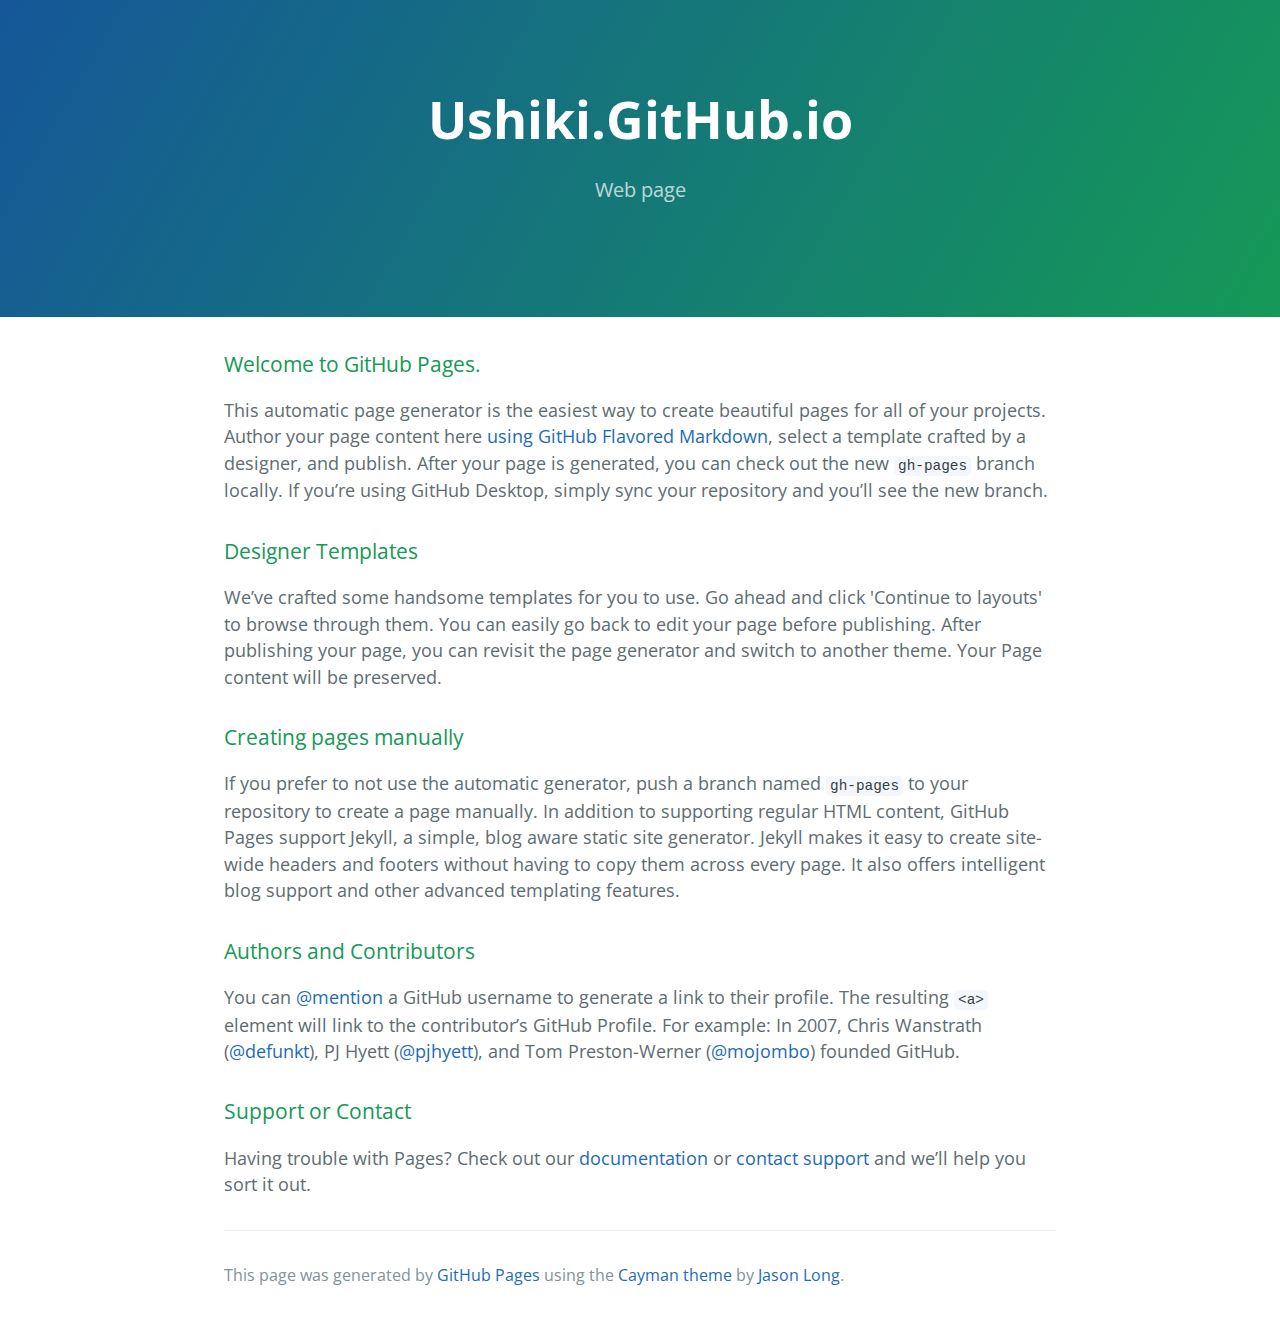
<file: index.html>
<!DOCTYPE html>
<html lang="en-us">
  <head>
    <meta charset="UTF-8">
    <title>Ushiki.GitHub.io by Ushiki</title>
    <meta name="viewport" content="width=device-width, initial-scale=1">
    <link rel="stylesheet" type="text/css" href="stylesheets/normalize.css" media="screen">
    <link href='https://fonts.googleapis.com/css?family=Open+Sans:400,700' rel='stylesheet' type='text/css'>
    <link rel="stylesheet" type="text/css" href="stylesheets/stylesheet.css" media="screen">
    <link rel="stylesheet" type="text/css" href="stylesheets/github-light.css" media="screen">
    <script>
      (function(i,s,o,g,r,a,m){i['GoogleAnalyticsObject']=r;i[r]=i[r]||function(){
      (i[r].q=i[r].q||[]).push(arguments)},i[r].l=1*new Date();a=s.createElement(o),
      m=s.getElementsByTagName(o)[0];a.async=1;a.src=g;m.parentNode.insertBefore(a,m)
      })(window,document,'script','//www.google-analytics.com/analytics.js','ga');

      ga('create', 'UA-59175085-3', 'auto');
      ga('send', 'pageview');

    </script>
  </head>
  <body>
    <section class="page-header">
      <h1 class="project-name">Ushiki.GitHub.io</h1>
      <h2 class="project-tagline">Web page</h2>
    </section>

    <section class="main-content">
      <h3>
<a id="welcome-to-github-pages" class="anchor" href="#welcome-to-github-pages" aria-hidden="true"><span class="octicon octicon-link"></span></a>Welcome to GitHub Pages.</h3>

<p>This automatic page generator is the easiest way to create beautiful pages for all of your projects. Author your page content here <a href="https://guides.github.com/features/mastering-markdown/">using GitHub Flavored Markdown</a>, select a template crafted by a designer, and publish. After your page is generated, you can check out the new <code>gh-pages</code> branch locally. If you’re using GitHub Desktop, simply sync your repository and you’ll see the new branch.</p>

<h3>
<a id="designer-templates" class="anchor" href="#designer-templates" aria-hidden="true"><span class="octicon octicon-link"></span></a>Designer Templates</h3>

<p>We’ve crafted some handsome templates for you to use. Go ahead and click 'Continue to layouts' to browse through them. You can easily go back to edit your page before publishing. After publishing your page, you can revisit the page generator and switch to another theme. Your Page content will be preserved.</p>

<h3>
<a id="creating-pages-manually" class="anchor" href="#creating-pages-manually" aria-hidden="true"><span class="octicon octicon-link"></span></a>Creating pages manually</h3>

<p>If you prefer to not use the automatic generator, push a branch named <code>gh-pages</code> to your repository to create a page manually. In addition to supporting regular HTML content, GitHub Pages support Jekyll, a simple, blog aware static site generator. Jekyll makes it easy to create site-wide headers and footers without having to copy them across every page. It also offers intelligent blog support and other advanced templating features.</p>

<h3>
<a id="authors-and-contributors" class="anchor" href="#authors-and-contributors" aria-hidden="true"><span class="octicon octicon-link"></span></a>Authors and Contributors</h3>

<p>You can <a href="https://github.com/blog/821" class="user-mention">@mention</a> a GitHub username to generate a link to their profile. The resulting <code>&lt;a&gt;</code> element will link to the contributor’s GitHub Profile. For example: In 2007, Chris Wanstrath (<a href="https://github.com/defunkt" class="user-mention">@defunkt</a>), PJ Hyett (<a href="https://github.com/pjhyett" class="user-mention">@pjhyett</a>), and Tom Preston-Werner (<a href="https://github.com/mojombo" class="user-mention">@mojombo</a>) founded GitHub.</p>

<h3>
<a id="support-or-contact" class="anchor" href="#support-or-contact" aria-hidden="true"><span class="octicon octicon-link"></span></a>Support or Contact</h3>

<p>Having trouble with Pages? Check out our <a href="https://help.github.com/pages">documentation</a> or <a href="https://github.com/contact">contact support</a> and we’ll help you sort it out.</p>

      <footer class="site-footer">

        <span class="site-footer-credits">This page was generated by <a href="https://pages.github.com">GitHub Pages</a> using the <a href="https://github.com/jasonlong/cayman-theme">Cayman theme</a> by <a href="https://twitter.com/jasonlong">Jason Long</a>.</span>
      </footer>

    </section>

  
  </body>
</html>
</file>
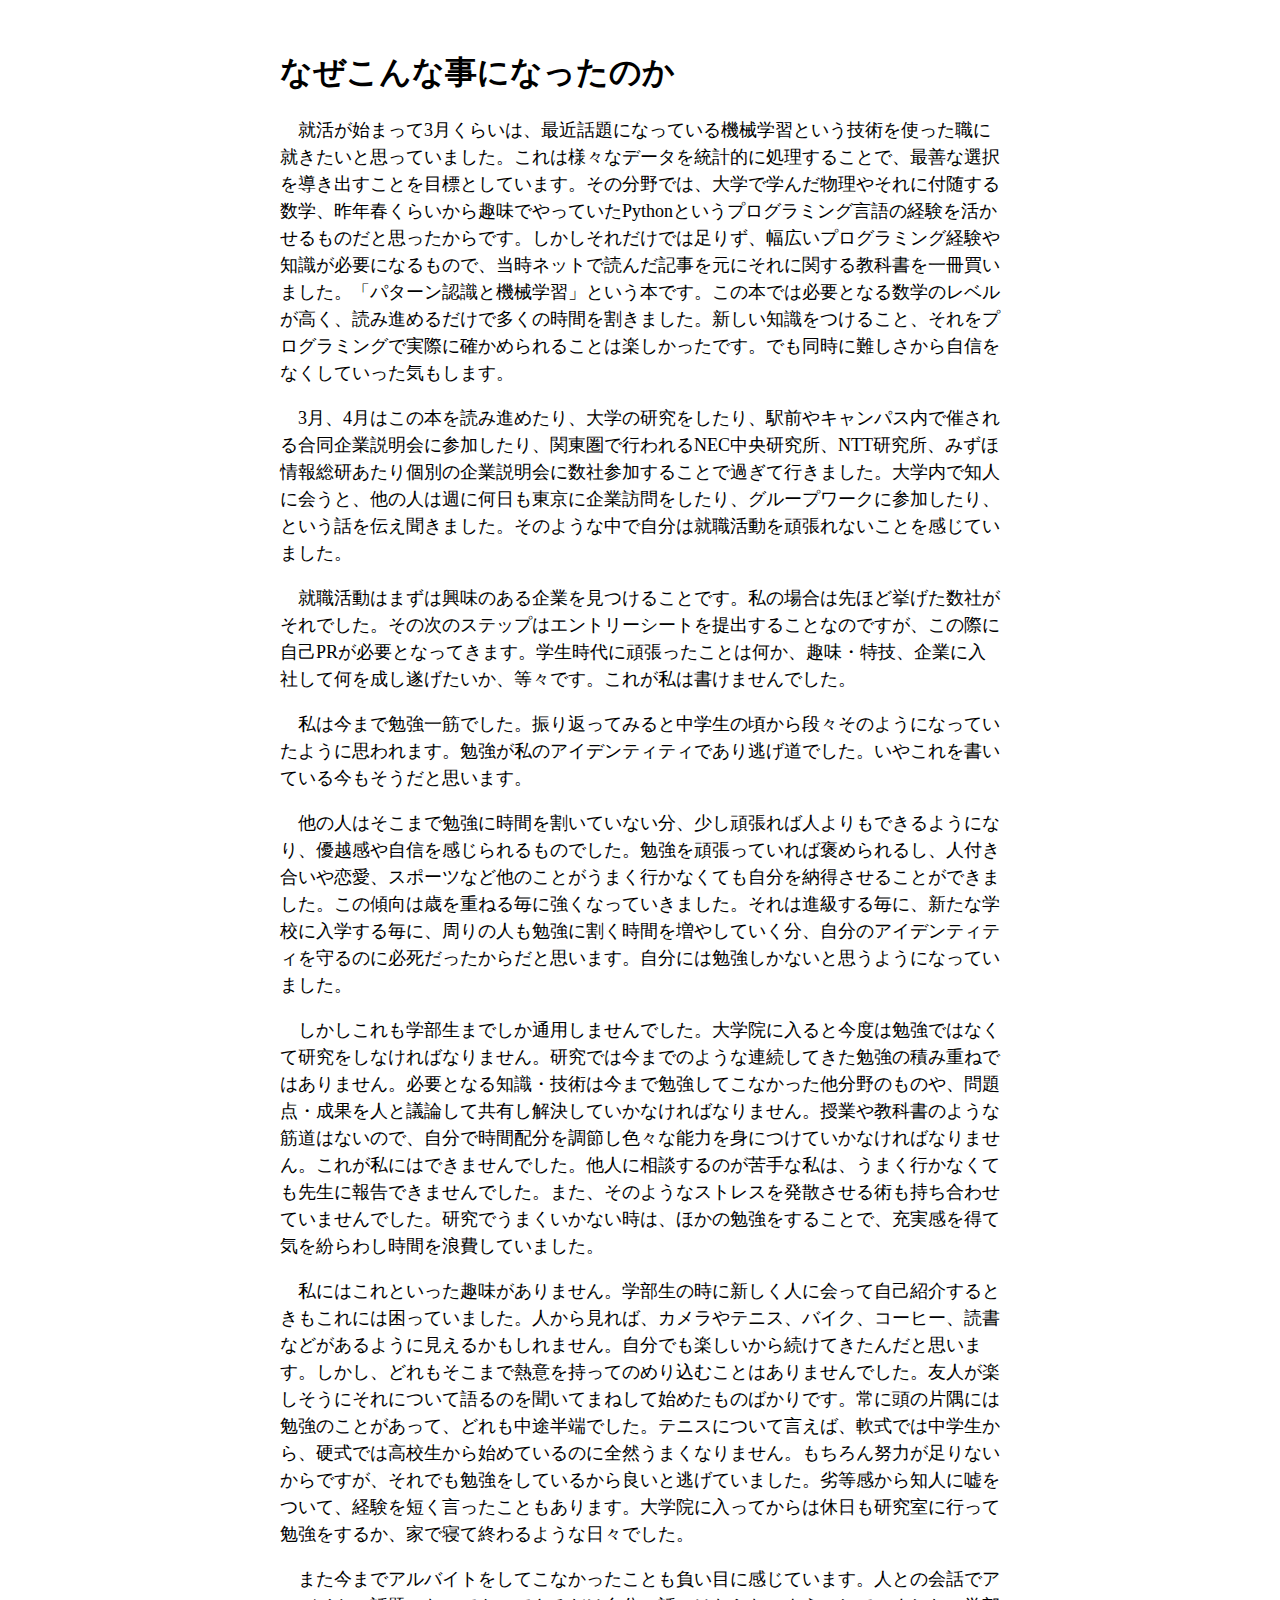
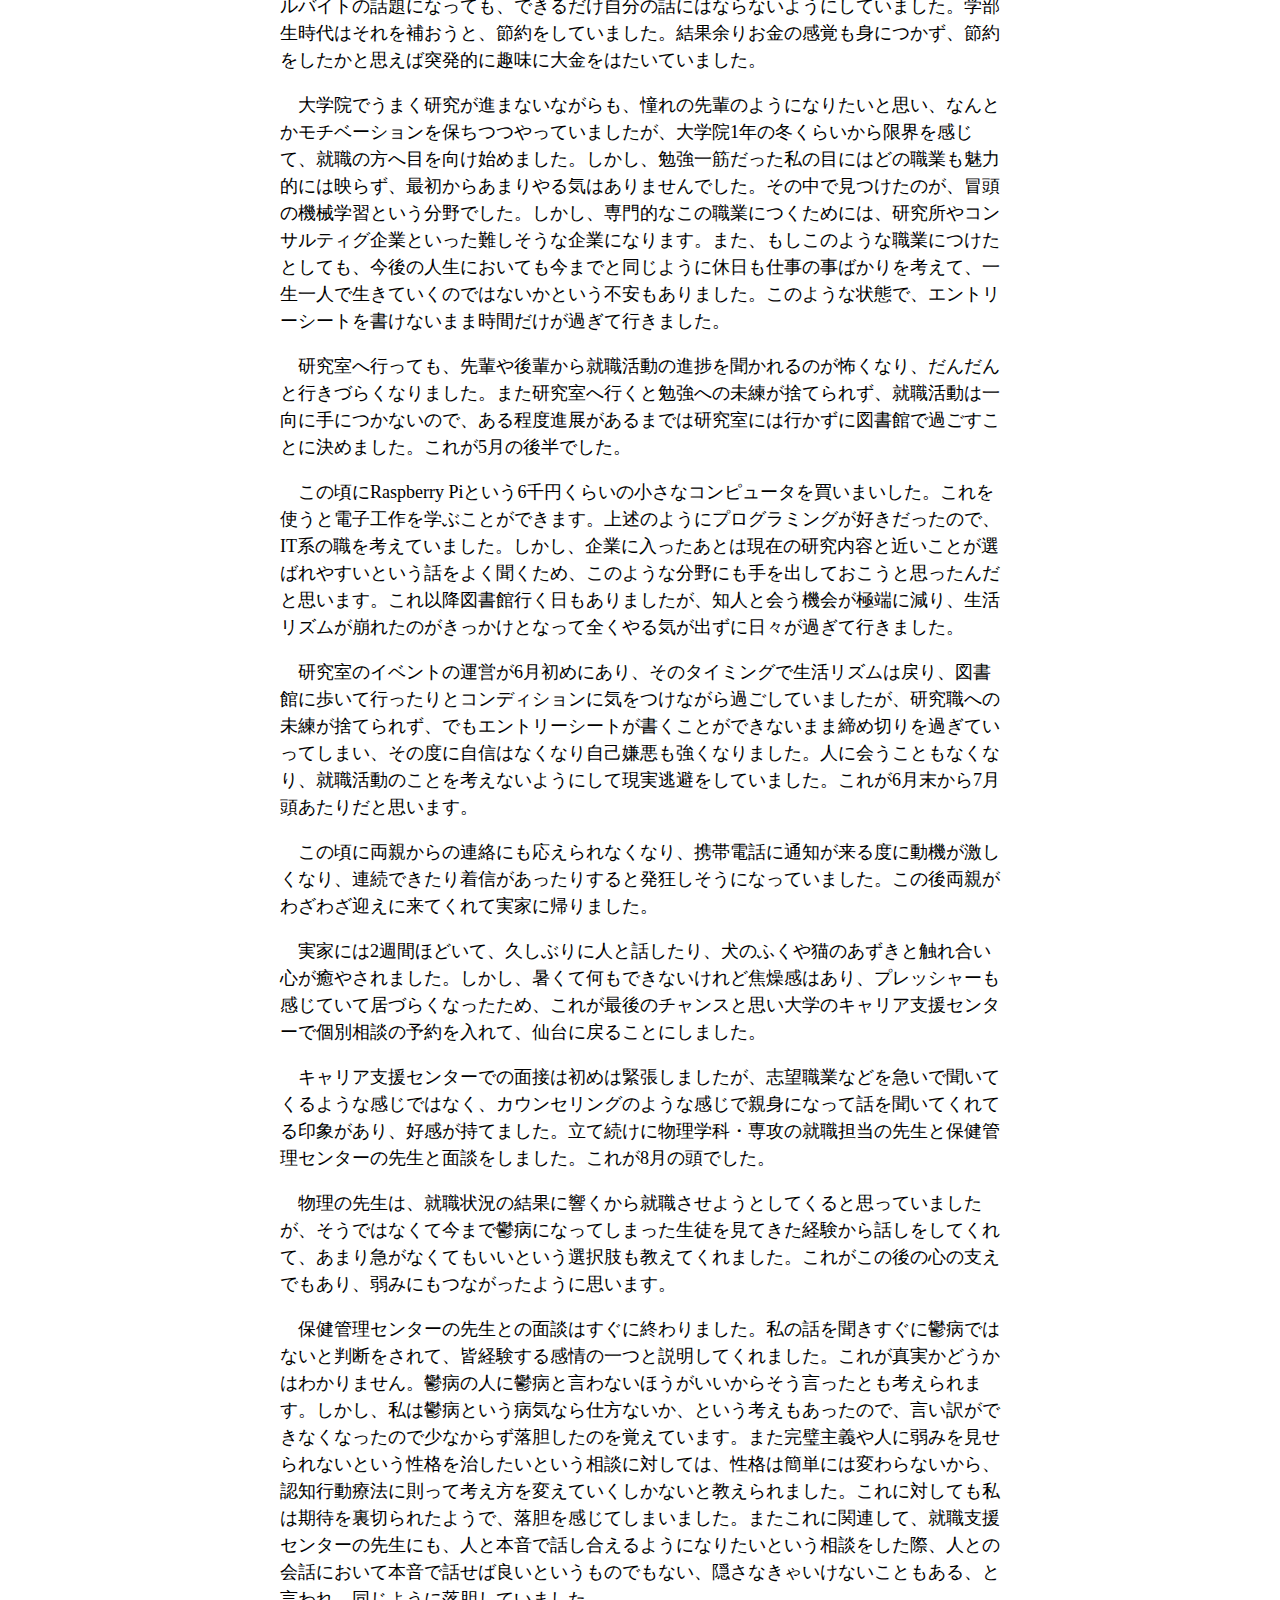
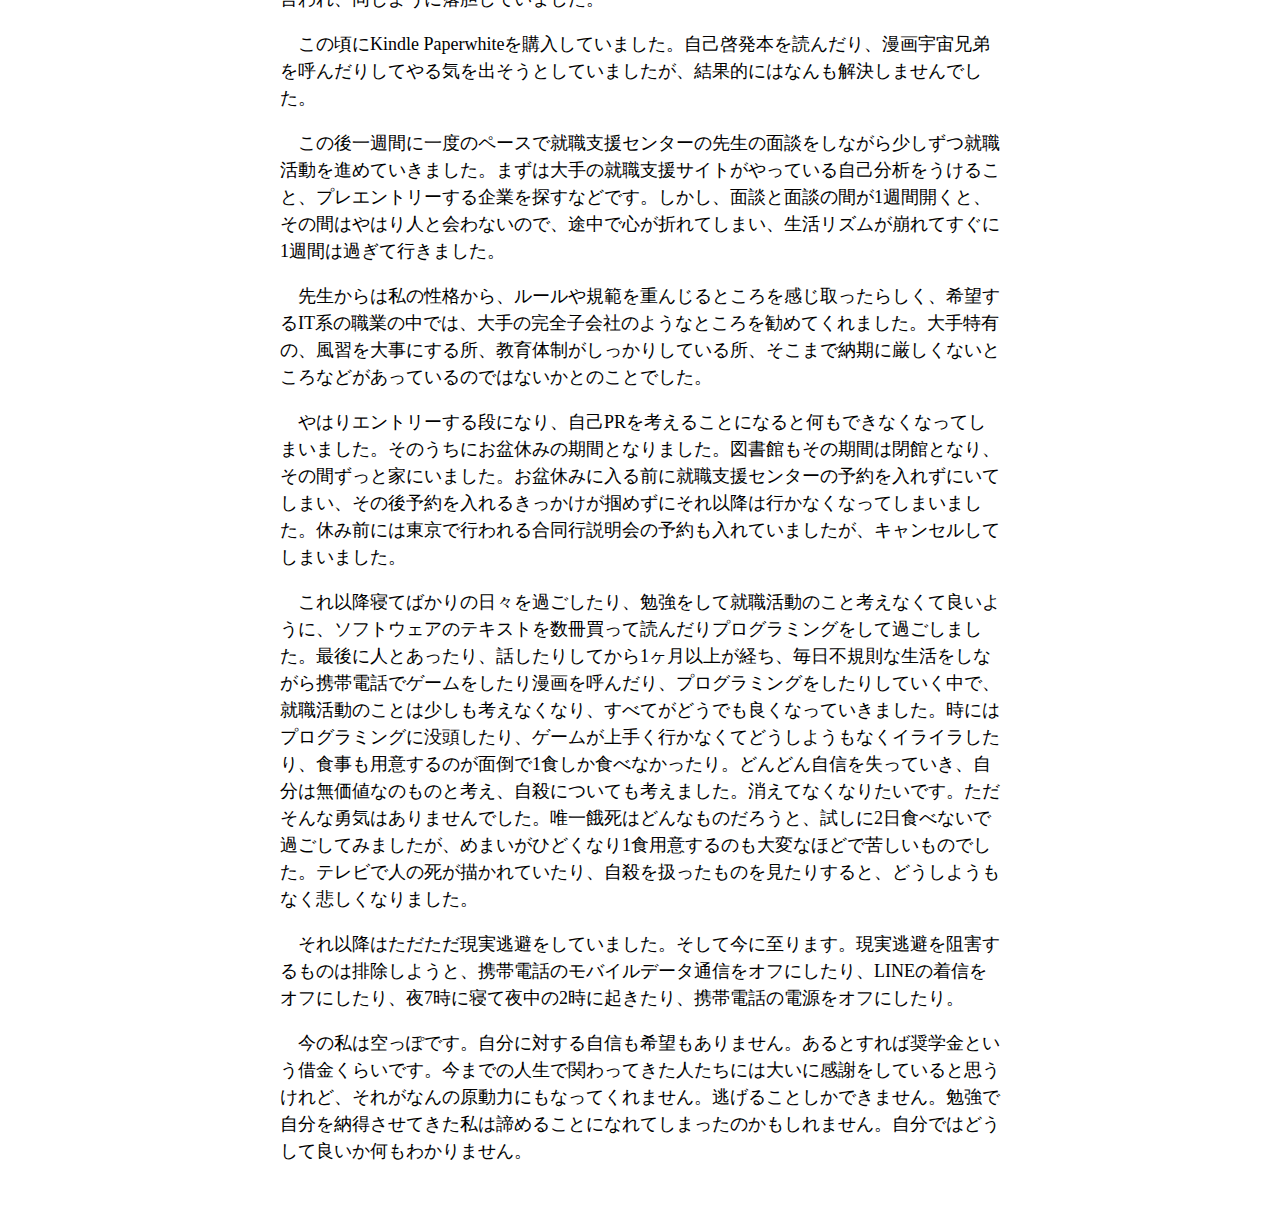
<file: myself/index.html>
<!DOCTYPE html>
<html>
<head>
<meta charset="utf-8">
<title>振り返り</title>
<link rel="stylesheet" href="./static/style.css" media="all">
<script src="./static/script.js"></script>
</head>
<body>
  <div id="content">
  <h1 id="-">なぜこんな事になったのか</h2>
  <p>　就活が始まって3月くらいは、最近話題になっている機械学習という技術を使った職に就きたいと思っていました。これは様々なデータを統計的に処理することで、最善な選択を導き出すことを目標としています。その分野では、大学で学んだ物理やそれに付随する数学、昨年春くらいから趣味でやっていたPythonというプログラミング言語の経験を活かせるものだと思ったからです。しかしそれだけでは足りず、幅広いプログラミング経験や知識が必要になるもので、当時ネットで読んだ記事を元にそれに関する教科書を一冊買いました。「パターン認識と機械学習」という本です。この本では必要となる数学のレベルが高く、読み進めるだけで多くの時間を割きました。新しい知識をつけること、それをプログラミングで実際に確かめられることは楽しかったです。でも同時に難しさから自信をなくしていった気もします。</p>
  <p>　3月、4月はこの本を読み進めたり、大学の研究をしたり、駅前やキャンパス内で催される合同企業説明会に参加したり、関東圏で行われるNEC中央研究所、NTT研究所、みずほ情報総研あたり個別の企業説明会に数社参加することで過ぎて行きました。大学内で知人に会うと、他の人は週に何日も東京に企業訪問をしたり、グループワークに参加したり、という話を伝え聞きました。そのような中で自分は就職活動を頑張れないことを感じていました。</p>
  <p>　就職活動はまずは興味のある企業を見つけることです。私の場合は先ほど挙げた数社がそれでした。その次のステップはエントリーシートを提出することなのですが、この際に自己PRが必要となってきます。学生時代に頑張ったことは何か、趣味・特技、企業に入社して何を成し遂げたいか、等々です。これが私は書けませんでした。</p>
  <p>　私は今まで勉強一筋でした。振り返ってみると中学生の頃から段々そのようになっていたように思われます。勉強が私のアイデンティティであり逃げ道でした。いやこれを書いている今もそうだと思います。</p>
  <p>　他の人はそこまで勉強に時間を割いていない分、少し頑張れば人よりもできるようになり、優越感や自信を感じられるものでした。勉強を頑張っていれば褒められるし、人付き合いや恋愛、スポーツなど他のことがうまく行かなくても自分を納得させることができました。この傾向は歳を重ねる毎に強くなっていきました。それは進級する毎に、新たな学校に入学する毎に、周りの人も勉強に割く時間を増やしていく分、自分のアイデンティティを守るのに必死だったからだと思います。自分には勉強しかないと思うようになっていました。</p>
  <p>　しかしこれも学部生までしか通用しませんでした。大学院に入ると今度は勉強ではなくて研究をしなければなりません。研究では今までのような連続してきた勉強の積み重ねではありません。必要となる知識・技術は今まで勉強してこなかった他分野のものや、問題点・成果を人と議論して共有し解決していかなければなりません。授業や教科書のような筋道はないので、自分で時間配分を調節し色々な能力を身につけていかなければなりません。これが私にはできませんでした。他人に相談するのが苦手な私は、うまく行かなくても先生に報告できませんでした。また、そのようなストレスを発散させる術も持ち合わせていませんでした。研究でうまくいかない時は、ほかの勉強をすることで、充実感を得て気を紛らわし時間を浪費していました。</p>
  <p>　私にはこれといった趣味がありません。学部生の時に新しく人に会って自己紹介するときもこれには困っていました。人から見れば、カメラやテニス、バイク、コーヒー、読書などがあるように見えるかもしれません。自分でも楽しいから続けてきたんだと思います。しかし、どれもそこまで熱意を持ってのめり込むことはありませんでした。友人が楽しそうにそれについて語るのを聞いてまねして始めたものばかりです。常に頭の片隅には勉強のことがあって、どれも中途半端でした。テニスについて言えば、軟式では中学生から、硬式では高校生から始めているのに全然うまくなりません。もちろん努力が足りないからですが、それでも勉強をしているから良いと逃げていました。劣等感から知人に嘘をついて、経験を短く言ったこともあります。大学院に入ってからは休日も研究室に行って勉強をするか、家で寝て終わるような日々でした。</p>
  <p>　また今までアルバイトをしてこなかったことも負い目に感じています。人との会話でアルバイトの話題になっても、できるだけ自分の話にはならないようにしていました。学部生時代はそれを補おうと、節約をしていました。結果余りお金の感覚も身につかず、節約をしたかと思えば突発的に趣味に大金をはたいていました。</p>
  <p>　大学院でうまく研究が進まないながらも、憧れの先輩のようになりたいと思い、なんとかモチベーションを保ちつつやっていましたが、大学院1年の冬くらいから限界を感じて、就職の方へ目を向け始めました。しかし、勉強一筋だった私の目にはどの職業も魅力的には映らず、最初からあまりやる気はありませんでした。その中で見つけたのが、冒頭の機械学習という分野でした。しかし、専門的なこの職業につくためには、研究所やコンサルティグ企業といった難しそうな企業になります。また、もしこのような職業につけたとしても、今後の人生においても今までと同じように休日も仕事の事ばかりを考えて、一生一人で生きていくのではないかという不安もありました。このような状態で、エントリーシートを書けないまま時間だけが過ぎて行きました。</p>
  <p>　研究室へ行っても、先輩や後輩から就職活動の進捗を聞かれるのが怖くなり、だんだんと行きづらくなりました。また研究室へ行くと勉強への未練が捨てられず、就職活動は一向に手につかないので、ある程度進展があるまでは研究室には行かずに図書館で過ごすことに決めました。これが5月の後半でした。
  <p>　この頃にRaspberry Piという6千円くらいの小さなコンピュータを買いまいした。これを使うと電子工作を学ぶことができます。上述のようにプログラミングが好きだったので、IT系の職を考えていました。しかし、企業に入ったあとは現在の研究内容と近いことが選ばれやすいという話をよく聞くため、このような分野にも手を出しておこうと思ったんだと思います。これ以降図書館行く日もありましたが、知人と会う機会が極端に減り、生活リズムが崩れたのがきっかけとなって全くやる気が出ずに日々が過ぎて行きました。</p>
  <p>　研究室のイベントの運営が6月初めにあり、そのタイミングで生活リズムは戻り、図書館に歩いて行ったりとコンディションに気をつけながら過ごしていましたが、研究職への未練が捨てられず、でもエントリーシートが書くことができないまま締め切りを過ぎていってしまい、その度に自信はなくなり自己嫌悪も強くなりました。人に会うこともなくなり、就職活動のことを考えないようにして現実逃避をしていました。これが6月末から7月頭あたりだと思います。</p>
  <p>　この頃に両親からの連絡にも応えられなくなり、携帯電話に通知が来る度に動機が激しくなり、連続できたり着信があったりすると発狂しそうになっていました。この後両親がわざわざ迎えに来てくれて実家に帰りました。</p>
  <p>　実家には2週間ほどいて、久しぶりに人と話したり、犬のふくや猫のあずきと触れ合い心が癒やされました。しかし、暑くて何もできないけれど焦燥感はあり、プレッシャーも感じていて居づらくなったため、これが最後のチャンスと思い大学のキャリア支援センターで個別相談の予約を入れて、仙台に戻ることにしました。</p>
  <p>　キャリア支援センターでの面接は初めは緊張しましたが、志望職業などを急いで聞いてくるような感じではなく、カウンセリングのような感じで親身になって話を聞いてくれてる印象があり、好感が持てました。立て続けに物理学科・専攻の就職担当の先生と保健管理センターの先生と面談をしました。これが8月の頭でした。</p>
  <p>　物理の先生は、就職状況の結果に響くから就職させようとしてくると思っていましたが、そうではなくて今まで鬱病になってしまった生徒を見てきた経験から話しをしてくれて、あまり急がなくてもいいという選択肢も教えてくれました。これがこの後の心の支えでもあり、弱みにもつながったように思います。</p>
  <p>　保健管理センターの先生との面談はすぐに終わりました。私の話を聞きすぐに鬱病ではないと判断をされて、皆経験する感情の一つと説明してくれました。これが真実かどうかはわかりません。鬱病の人に鬱病と言わないほうがいいからそう言ったとも考えられます。しかし、私は鬱病という病気なら仕方ないか、という考えもあったので、言い訳ができなくなったので少なからず落胆したのを覚えています。また完璧主義や人に弱みを見せられないという性格を治したいという相談に対しては、性格は簡単には変わらないから、認知行動療法に則って考え方を変えていくしかないと教えられました。これに対しても私は期待を裏切られたようで、落胆を感じてしまいました。またこれに関連して、就職支援センターの先生にも、人と本音で話し合えるようになりたいという相談をした際、人との会話において本音で話せば良いというものでもない、隠さなきゃいけないこともある、と言われ、同じように落胆していました。</p>
  <p>　この頃にKindle Paperwhiteを購入していました。自己啓発本を読んだり、漫画宇宙兄弟を呼んだりしてやる気を出そうとしていましたが、結果的にはなんも解決しませんでした。</p>
  <p>　この後一週間に一度のペースで就職支援センターの先生の面談をしながら少しずつ就職活動を進めていきました。まずは大手の就職支援サイトがやっている自己分析をうけること、プレエントリーする企業を探すなどです。しかし、面談と面談の間が1週間開くと、その間はやはり人と会わないので、途中で心が折れてしまい、生活リズムが崩れてすぐに1週間は過ぎて行きました。</p>
  <p>　先生からは私の性格から、ルールや規範を重んじるところを感じ取ったらしく、希望するIT系の職業の中では、大手の完全子会社のようなところを勧めてくれました。大手特有の、風習を大事にする所、教育体制がしっかりしている所、そこまで納期に厳しくないところなどがあっているのではないかとのことでした。</p>
  <p>　やはりエントリーする段になり、自己PRを考えることになると何もできなくなってしまいました。そのうちにお盆休みの期間となりました。図書館もその期間は閉館となり、その間ずっと家にいました。お盆休みに入る前に就職支援センターの予約を入れずにいてしまい、その後予約を入れるきっかけが掴めずにそれ以降は行かなくなってしまいました。休み前には東京で行われる合同行説明会の予約も入れていましたが、キャンセルしてしまいました。</p>
  <p>　これ以降寝てばかりの日々を過ごしたり、勉強をして就職活動のこと考えなくて良いように、ソフトウェアのテキストを数冊買って読んだりプログラミングをして過ごしました。最後に人とあったり、話したりしてから1ヶ月以上が経ち、毎日不規則な生活をしながら携帯電話でゲームをしたり漫画を呼んだり、プログラミングをしたりしていく中で、就職活動のことは少しも考えなくなり、すべてがどうでも良くなっていきました。時にはプログラミングに没頭したり、ゲームが上手く行かなくてどうしようもなくイライラしたり、食事も用意するのが面倒で1食しか食べなかったり。どんどん自信を失っていき、自分は無価値なのものと考え、自殺についても考えました。消えてなくなりたいです。ただそんな勇気はありませんでした。唯一餓死はどんなものだろうと、試しに2日食べないで過ごしてみましたが、めまいがひどくなり1食用意するのも大変なほどで苦しいものでした。テレビで人の死が描かれていたり、自殺を扱ったものを見たりすると、どうしようもなく悲しくなりました。</p>
  <p>　それ以降はただただ現実逃避をしていました。そして今に至ります。現実逃避を阻害するものは排除しようと、携帯電話のモバイルデータ通信をオフにしたり、LINEの着信をオフにしたり、夜7時に寝て夜中の2時に起きたり、携帯電話の電源をオフにしたり。</p>
  <p>　今の私は空っぽです。自分に対する自信も希望もありません。あるとすれば奨学金という借金くらいです。今までの人生で関わってきた人たちには大いに感謝をしていると思うけれど、それがなんの原動力にもなってくれません。逃げることしかできません。勉強で自分を納得させてきた私は諦めることになれてしまったのかもしれません。自分ではどうして良いか何もわかりません。</p>
  </div>
</body>
</html>
</file>
<file: stylesheets/stylesheet.css>
* {
  box-sizing: border-box; }

body {
  padding: 0;
  margin: 0;
  font-family: "Open Sans", "Helvetica Neue", Helvetica, Arial, sans-serif;
  font-size: 16px;
  line-height: 1.5;
  color: #606c71; }

a {
  color: #1e6bb8;
  text-decoration: none; }
  a:hover {
    text-decoration: underline; }

.btn {
  display: inline-block;
  margin-bottom: 1rem;
  color: rgba(255, 255, 255, 0.7);
  background-color: rgba(255, 255, 255, 0.08);
  border-color: rgba(255, 255, 255, 0.2);
  border-style: solid;
  border-width: 1px;
  border-radius: 0.3rem;
  transition: color 0.2s, background-color 0.2s, border-color 0.2s; }
  .btn + .btn {
    margin-left: 1rem; }

.btn:hover {
  color: rgba(255, 255, 255, 0.8);
  text-decoration: none;
  background-color: rgba(255, 255, 255, 0.2);
  border-color: rgba(255, 255, 255, 0.3); }

@media screen and (min-width: 64em) {
  .btn {
    padding: 0.75rem 1rem; } }

@media screen and (min-width: 42em) and (max-width: 64em) {
  .btn {
    padding: 0.6rem 0.9rem;
    font-size: 0.9rem; } }

@media screen and (max-width: 42em) {
  .btn {
    display: block;
    width: 100%;
    padding: 0.75rem;
    font-size: 0.9rem; }
    .btn + .btn {
      margin-top: 1rem;
      margin-left: 0; } }

.page-header {
  color: #fff;
  text-align: center;
  background-color: #159957;
  background-image: linear-gradient(120deg, #155799, #159957); }

@media screen and (min-width: 64em) {
  .page-header {
    padding: 5rem 6rem; } }

@media screen and (min-width: 42em) and (max-width: 64em) {
  .page-header {
    padding: 3rem 4rem; } }

@media screen and (max-width: 42em) {
  .page-header {
    padding: 2rem 1rem; } }

.project-name {
  margin-top: 0;
  margin-bottom: 0.1rem; }

@media screen and (min-width: 64em) {
  .project-name {
    font-size: 3.25rem; } }

@media screen and (min-width: 42em) and (max-width: 64em) {
  .project-name {
    font-size: 2.25rem; } }

@media screen and (max-width: 42em) {
  .project-name {
    font-size: 1.75rem; } }

.project-tagline {
  margin-bottom: 2rem;
  font-weight: normal;
  opacity: 0.7; }

@media screen and (min-width: 64em) {
  .project-tagline {
    font-size: 1.25rem; } }

@media screen and (min-width: 42em) and (max-width: 64em) {
  .project-tagline {
    font-size: 1.15rem; } }

@media screen and (max-width: 42em) {
  .project-tagline {
    font-size: 1rem; } }

.main-content :first-child {
  margin-top: 0; }
.main-content img {
  max-width: 100%; }
.main-content h1, .main-content h2, .main-content h3, .main-content h4, .main-content h5, .main-content h6 {
  margin-top: 2rem;
  margin-bottom: 1rem;
  font-weight: normal;
  color: #159957; }
.main-content p {
  margin-bottom: 1em; }
.main-content code {
  padding: 2px 4px;
  font-family: Consolas, "Liberation Mono", Menlo, Courier, monospace;
  font-size: 0.9rem;
  color: #383e41;
  background-color: #f3f6fa;
  border-radius: 0.3rem; }
.main-content pre {
  padding: 0.8rem;
  margin-top: 0;
  margin-bottom: 1rem;
  font: 1rem Consolas, "Liberation Mono", Menlo, Courier, monospace;
  color: #567482;
  word-wrap: normal;
  background-color: #f3f6fa;
  border: solid 1px #dce6f0;
  border-radius: 0.3rem; }
  .main-content pre > code {
    padding: 0;
    margin: 0;
    font-size: 0.9rem;
    color: #567482;
    word-break: normal;
    white-space: pre;
    background: transparent;
    border: 0; }
.main-content .highlight {
  margin-bottom: 1rem; }
  .main-content .highlight pre {
    margin-bottom: 0;
    word-break: normal; }
.main-content .highlight pre, .main-content pre {
  padding: 0.8rem;
  overflow: auto;
  font-size: 0.9rem;
  line-height: 1.45;
  border-radius: 0.3rem; }
.main-content pre code, .main-content pre tt {
  display: inline;
  max-width: initial;
  padding: 0;
  margin: 0;
  overflow: initial;
  line-height: inherit;
  word-wrap: normal;
  background-color: transparent;
  border: 0; }
  .main-content pre code:before, .main-content pre code:after, .main-content pre tt:before, .main-content pre tt:after {
    content: normal; }
.main-content ul, .main-content ol {
  margin-top: 0; }
.main-content blockquote {
  padding: 0 1rem;
  margin-left: 0;
  color: #819198;
  border-left: 0.3rem solid #dce6f0; }
  .main-content blockquote > :first-child {
    margin-top: 0; }
  .main-content blockquote > :last-child {
    margin-bottom: 0; }
.main-content table {
  display: block;
  width: 100%;
  overflow: auto;
  word-break: normal;
  word-break: keep-all; }
  .main-content table th {
    font-weight: bold; }
  .main-content table th, .main-content table td {
    padding: 0.5rem 1rem;
    border: 1px solid #e9ebec; }
.main-content dl {
  padding: 0; }
  .main-content dl dt {
    padding: 0;
    margin-top: 1rem;
    font-size: 1rem;
    font-weight: bold; }
  .main-content dl dd {
    padding: 0;
    margin-bottom: 1rem; }
.main-content hr {
  height: 2px;
  padding: 0;
  margin: 1rem 0;
  background-color: #eff0f1;
  border: 0; }

@media screen and (min-width: 64em) {
  .main-content {
    max-width: 64rem;
    padding: 2rem 6rem;
    margin: 0 auto;
    font-size: 1.1rem; } }

@media screen and (min-width: 42em) and (max-width: 64em) {
  .main-content {
    padding: 2rem 4rem;
    font-size: 1.1rem; } }

@media screen and (max-width: 42em) {
  .main-content {
    padding: 2rem 1rem;
    font-size: 1rem; } }

.site-footer {
  padding-top: 2rem;
  margin-top: 2rem;
  border-top: solid 1px #eff0f1; }

.site-footer-owner {
  display: block;
  font-weight: bold; }

.site-footer-credits {
  color: #819198; }

@media screen and (min-width: 64em) {
  .site-footer {
    font-size: 1rem; } }

@media screen and (min-width: 42em) and (max-width: 64em) {
  .site-footer {
    font-size: 1rem; } }

@media screen and (max-width: 42em) {
  .site-footer {
    font-size: 0.9rem; } }
</file>
<file: stylesheets/github-light.css>
/*
   Copyright 2014 GitHub Inc.

   Licensed under the Apache License, Version 2.0 (the "License");
   you may not use this file except in compliance with the License.
   You may obtain a copy of the License at

       http://www.apache.org/licenses/LICENSE-2.0

   Unless required by applicable law or agreed to in writing, software
   distributed under the License is distributed on an "AS IS" BASIS,
   WITHOUT WARRANTIES OR CONDITIONS OF ANY KIND, either express or implied.
   See the License for the specific language governing permissions and
   limitations under the License.

*/

.pl-c /* comment */ {
  color: #969896;
}

.pl-c1      /* constant, markup.raw, meta.diff.header, meta.module-reference, meta.property-name, support, support.constant, support.variable, variable.other.constant */,
.pl-s .pl-v /* string variable */ {
  color: #0086b3;
}

.pl-e  /* entity */,
.pl-en /* entity.name */ {
  color: #795da3;
}

.pl-s .pl-s1 /* string source */,
.pl-smi      /* storage.modifier.import, storage.modifier.package, storage.type.java, variable.other, variable.parameter.function */ {
  color: #333;
}

.pl-ent /* entity.name.tag */ {
  color: #63a35c;
}

.pl-k /* keyword, storage, storage.type */ {
  color: #a71d5d;
}

.pl-pds              /* punctuation.definition.string, string.regexp.character-class */,
.pl-s                /* string */,
.pl-s .pl-pse .pl-s1 /* string punctuation.section.embedded source */,
.pl-sr               /* string.regexp */,
.pl-sr .pl-cce       /* string.regexp constant.character.escape */,
.pl-sr .pl-sra       /* string.regexp string.regexp.arbitrary-repitition */,
.pl-sr .pl-sre       /* string.regexp source.ruby.embedded */ {
  color: #183691;
}

.pl-v /* variable */ {
  color: #ed6a43;
}

.pl-id /* invalid.deprecated */ {
  color: #b52a1d;
}

.pl-ii /* invalid.illegal */ {
  background-color: #b52a1d;
  color: #f8f8f8;
}

.pl-sr .pl-cce /* string.regexp constant.character.escape */ {
  color: #63a35c;
  font-weight: bold;
}

.pl-ml /* markup.list */ {
  color: #693a17;
}

.pl-mh        /* markup.heading */,
.pl-mh .pl-en /* markup.heading entity.name */,
.pl-ms        /* meta.separator */ {
  color: #1d3e81;
  font-weight: bold;
}

.pl-mq /* markup.quote */ {
  color: #008080;
}

.pl-mi /* markup.italic */ {
  color: #333;
  font-style: italic;
}

.pl-mb /* markup.bold */ {
  color: #333;
  font-weight: bold;
}

.pl-md /* markup.deleted, meta.diff.header.from-file */ {
  background-color: #ffecec;
  color: #bd2c00;
}

.pl-mi1 /* markup.inserted, meta.diff.header.to-file */ {
  background-color: #eaffea;
  color: #55a532;
}

.pl-mdr /* meta.diff.range */ {
  color: #795da3;
  font-weight: bold;
}

.pl-mo /* meta.output */ {
  color: #1d3e81;
}
</file>
<file: myself/static/style.css>
@charset "UTF-8"
  body {
    font-family: Helvetica, Arial, sans-serif;
    padding: 10px;
  }
  div {
    margin: 20px auto;
    width: 720px;
    padding: 10px;
  }
  p {
    font-size: 18px;
    line-height: 27px;
  }
</file>
